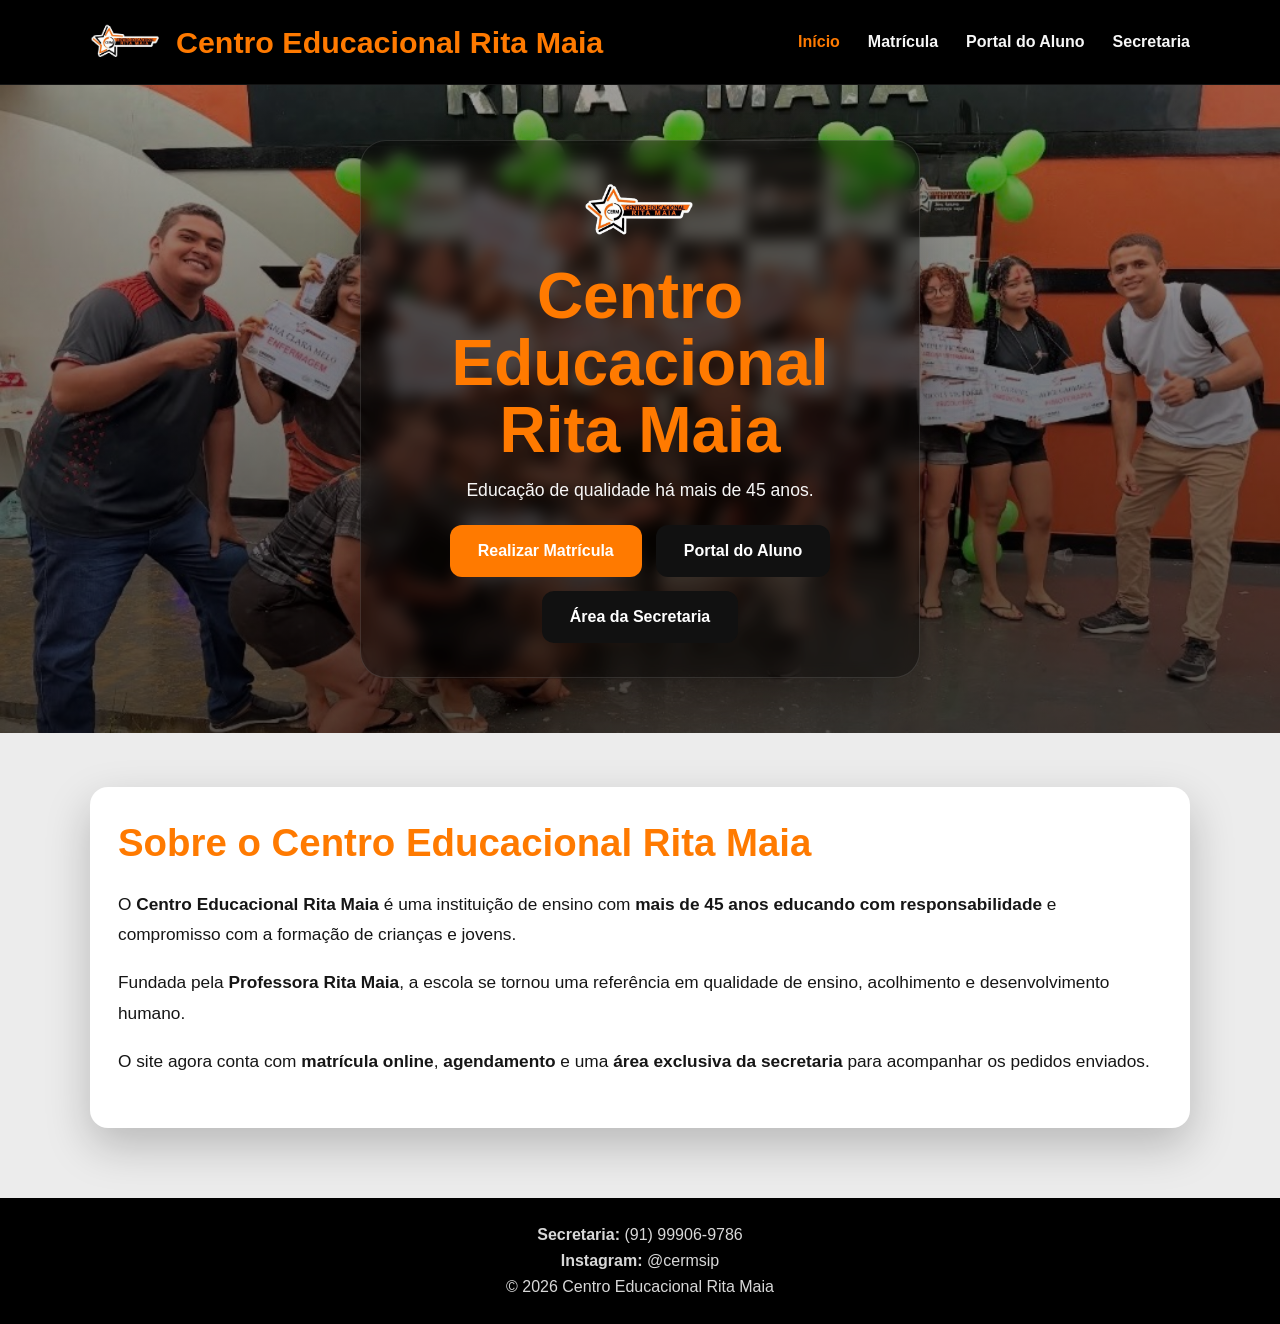
<file: index.html>
<!DOCTYPE html>
<html lang="pt-BR">
<head>
  <meta charset="UTF-8">
  <meta name="viewport" content="width=device-width, initial-scale=1.0">
  <title>Centro Educacional Rita Maia</title>
  <link rel="stylesheet" href="style.css">
</head>
<body>
  <header class="header">
    <div class="container nav-wrapper">
      <a href="index.html" class="brand" aria-label="Página inicial do Centro Educacional Rita Maia">
        <img src="logo.png" alt="Logo do Centro Educacional Rita Maia">
        <span>Centro Educacional Rita Maia</span>
      </a>

      <nav class="nav">
        <a href="index.html" class="active">Início</a>
        <a href="matricula.html">Matrícula</a>
        <a href="portal-aluno.html">Portal do Aluno</a>
        <a href="login.html">Secretaria</a>
      </nav>
    </div>
  </header>

  <main>
    <section class="hero">
      <div class="slides">
        <img src="escola1.jpg" class="slide active" alt="Alunos do Centro Educacional Rita Maia">
        <img src="escola2.jpg" class="slide" alt="Grupo de alunos em frente ao prédio histórico">
        <img src="escola3.jpg" class="slide" alt="Alunos uniformizados do Centro Educacional Rita Maia">
      </div>

      <div class="hero-overlay"></div>

      <div class="hero-content card-glass">
        <img src="logo.png" alt="Logo da escola" class="hero-logo">
        <h1>Centro Educacional<br>Rita Maia</h1>
        <p>Educação de qualidade há mais de 45 anos.</p>
        <div class="hero-actions">
          <a href="matricula.html" class="btn btn-primary">Realizar Matrícula</a>
          <a href="portal-aluno.html" class="btn btn-dark">Portal do Aluno</a>
          <a href="login.html" class="btn btn-dark">Área da Secretaria</a>
        </div>
      </div>
    </section>

    <section class="about-section">
      <div class="container about-card">
        <h2>Sobre o Centro Educacional Rita Maia</h2>

        <p>
          O <strong>Centro Educacional Rita Maia</strong> é uma instituição de ensino com
          <strong>mais de 45 anos educando com responsabilidade</strong> e compromisso com a formação
          de crianças e jovens.
        </p>

        <p>
          Fundada pela <strong>Professora Rita Maia</strong>, a escola se tornou uma referência em
          qualidade de ensino, acolhimento e desenvolvimento humano.
        </p>

        <p>
          O site agora conta com <strong>matrícula online</strong>, <strong>agendamento</strong> e uma
          <strong>área exclusiva da secretaria</strong> para acompanhar os pedidos enviados.
        </p>
      </div>
    </section>
  </main>

  <footer class="footer" id="contato">
    <div class="container footer-content">
      <p><strong>Secretaria:</strong> (91) 99906-9786</p>
      <p><strong>Instagram:</strong> @cermsip</p>
      <p>© 2026 Centro Educacional Rita Maia</p>
    </div>
  </footer>

  <script src="script.js"></script>
</body>
</html>
</file>
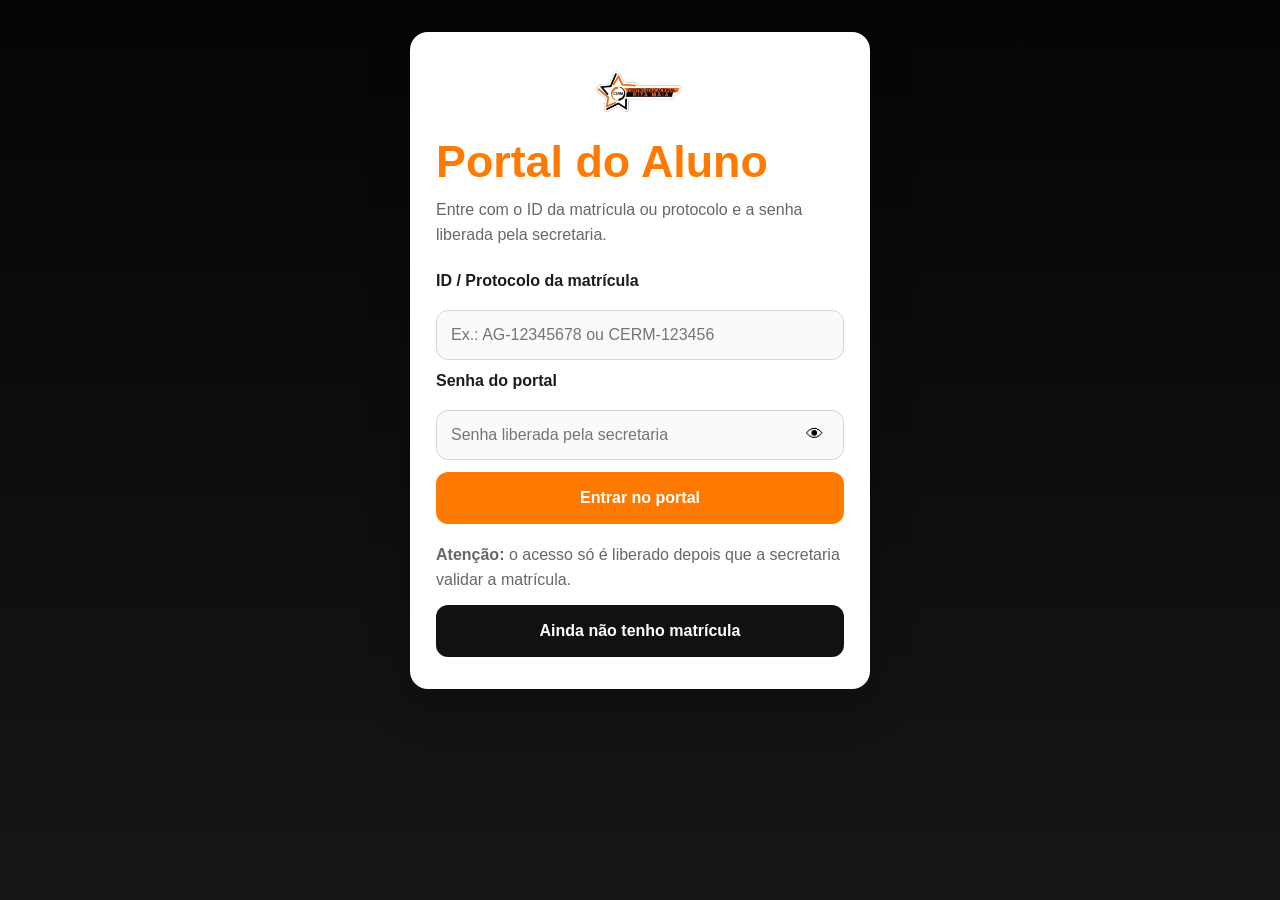
<file: aluno.html>
<!DOCTYPE html>
<html lang="pt-BR">
<head>
  <meta charset="UTF-8">
  <meta name="viewport" content="width=device-width, initial-scale=1.0">
  <title>Área do Aluno</title>
  <link rel="stylesheet" href="style.css">
</head>
<body class="admin-body">
  <div class="admin-layout student-layout">
    <aside class="admin-sidebar">
      <div>
        <img src="logo.png" alt="Logo da escola" class="sidebar-logo">
        <h2>Portal do Aluno</h2>
        <p id="alunoResumoLateral">Carregando dados do aluno...</p>
      </div>

      <nav class="admin-links">
        <a href="#visao-geral">Visão geral</a>
        <a href="#calendario">Calendário escolar</a>
        <a href="#notas">Notas</a>
        <a href="#historico">Histórico</a>
        <a href="#horarios">Horários</a>
        <a href="#avaliacoes">Avaliações</a>
        <a href="#mensalidades">Mensalidades</a>
        <a href="index.html">Voltar ao site</a>
      </nav>

      <button class="btn btn-dark btn-full" id="btnLogoutAluno">Sair</button>
    </aside>

    <main class="admin-content">
      <section class="admin-section" id="visao-geral">
        <div class="section-header">
          <div>
            <h1 id="tituloAluno">Portal do aluno</h1>
            <p id="subtituloAluno">Veja seus dados escolares atualizados pela secretaria.</p>
          </div>
        </div>

        <div class="stats-grid student-stats">
          <article class="stat-card">
            <span>Média geral</span>
            <strong id="mediaGeralAluno">--</strong>
          </article>
          <article class="stat-card">
            <span>Próxima avaliação</span>
            <strong id="proximaAvaliacaoAluno">---</strong>
          </article>
          <article class="stat-card">
            <span>Próximo vencimento</span>
            <strong id="proximoVencimentoAluno">---</strong>
          </article>
        </div>
      </section>

      <section class="admin-section" id="calendario">
        <div class="table-head">
          <h2>Calendário escolar</h2>
        </div>
        <div class="cards-list" id="listaCalendarioAluno"></div>
      </section>

      <section class="admin-section" id="notas">
        <div class="table-head">
          <h2>Notas por disciplina</h2>
        </div>
        <div class="table-wrap">
          <table>
            <thead>
              <tr>
                <th>Disciplina</th>
                <th>1ª Nota</th>
                <th>2ª Nota</th>
                <th>3ª Nota</th>
                <th>4ª Nota</th>
                <th>Média</th>
                <th>Status</th>
              </tr>
            </thead>
            <tbody id="listaNotasAluno"></tbody>
          </table>
        </div>
      </section>

      <section class="admin-section" id="historico">
        <div class="table-head">
          <h2>Histórico escolar</h2>
        </div>
        <div class="table-wrap">
          <table>
            <thead>
              <tr>
                <th>Ano letivo</th>
                <th>Série</th>
                <th>Situação</th>
                <th>Observação</th>
              </tr>
            </thead>
            <tbody id="listaHistoricoAluno"></tbody>
          </table>
        </div>
      </section>

      <section class="admin-section" id="horarios">
        <div class="table-head">
          <h2>Grade de horários</h2>
        </div>
        <div class="table-wrap">
          <table>
            <thead>
              <tr>
                <th>Dia</th>
                <th>Disciplina</th>
                <th>Horário</th>
                <th>Professor</th>
              </tr>
            </thead>
            <tbody id="listaHorariosAluno"></tbody>
          </table>
        </div>
      </section>

      <section class="admin-section" id="avaliacoes">
        <div class="table-head">
          <h2>Avaliações programadas</h2>
        </div>
        <div class="table-wrap">
          <table>
            <thead>
              <tr>
                <th>Disciplina</th>
                <th>Data</th>
                <th>Hora</th>
                <th>Tipo</th>
                <th>Conteúdo</th>
              </tr>
            </thead>
            <tbody id="listaAvaliacoesAluno"></tbody>
          </table>
        </div>
      </section>

      <section class="admin-section" id="mensalidades">
        <div class="table-head">
          <h2>Mensalidades</h2>
        </div>
        <div class="cards-list" id="listaMensalidadesAluno"></div>
      </section>
    </main>
  </div>

  <script src="portal.js"></script>
</body>
</html>
</file>
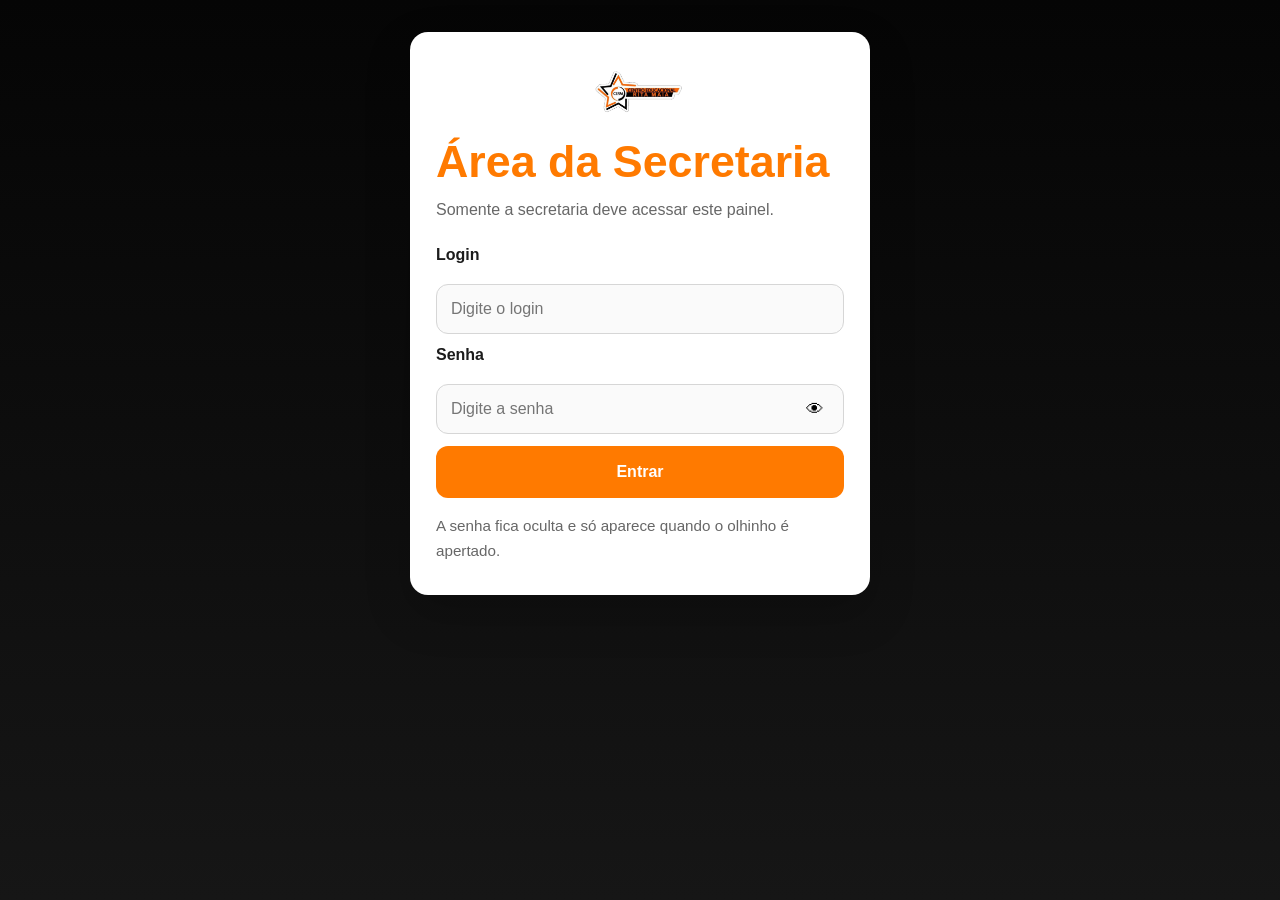
<file: login.html>
<!DOCTYPE html>
<html lang="pt-BR">
<head>
  <meta charset="UTF-8">
  <meta name="viewport" content="width=device-width, initial-scale=1.0">
  <title>Login da Secretaria</title>
  <link rel="stylesheet" href="style.css">
</head>
<body class="login-page">
  <main class="login-wrap">
    <section class="login-card">
      <img src="logo.png" alt="Logo da escola" class="form-logo">
      <h1>Área da Secretaria</h1>
      <p>Somente a secretaria deve acessar este painel.</p>

      <form id="formLoginSecretaria" class="login-form">
        <label for="usuario">Login</label>
        <input type="text" id="usuario" placeholder="Digite o login" required autocomplete="username">

        <label for="senha">Senha</label>
        <div class="password-field">
          <input type="password" id="senha" placeholder="Digite a senha" required autocomplete="current-password">
          <button type="button" class="toggle-password" id="toggleSenha" aria-label="Mostrar ou ocultar senha" aria-pressed="false">👁</button>
        </div>

        <button type="submit" class="btn btn-primary btn-full">Entrar</button>
      </form>

      <p class="login-tip">A senha fica oculta e só aparece quando o olhinho é apertado.</p>
    </section>
  </main>

  <script src="secretaria.js"></script>
</body>
</html>
</file>
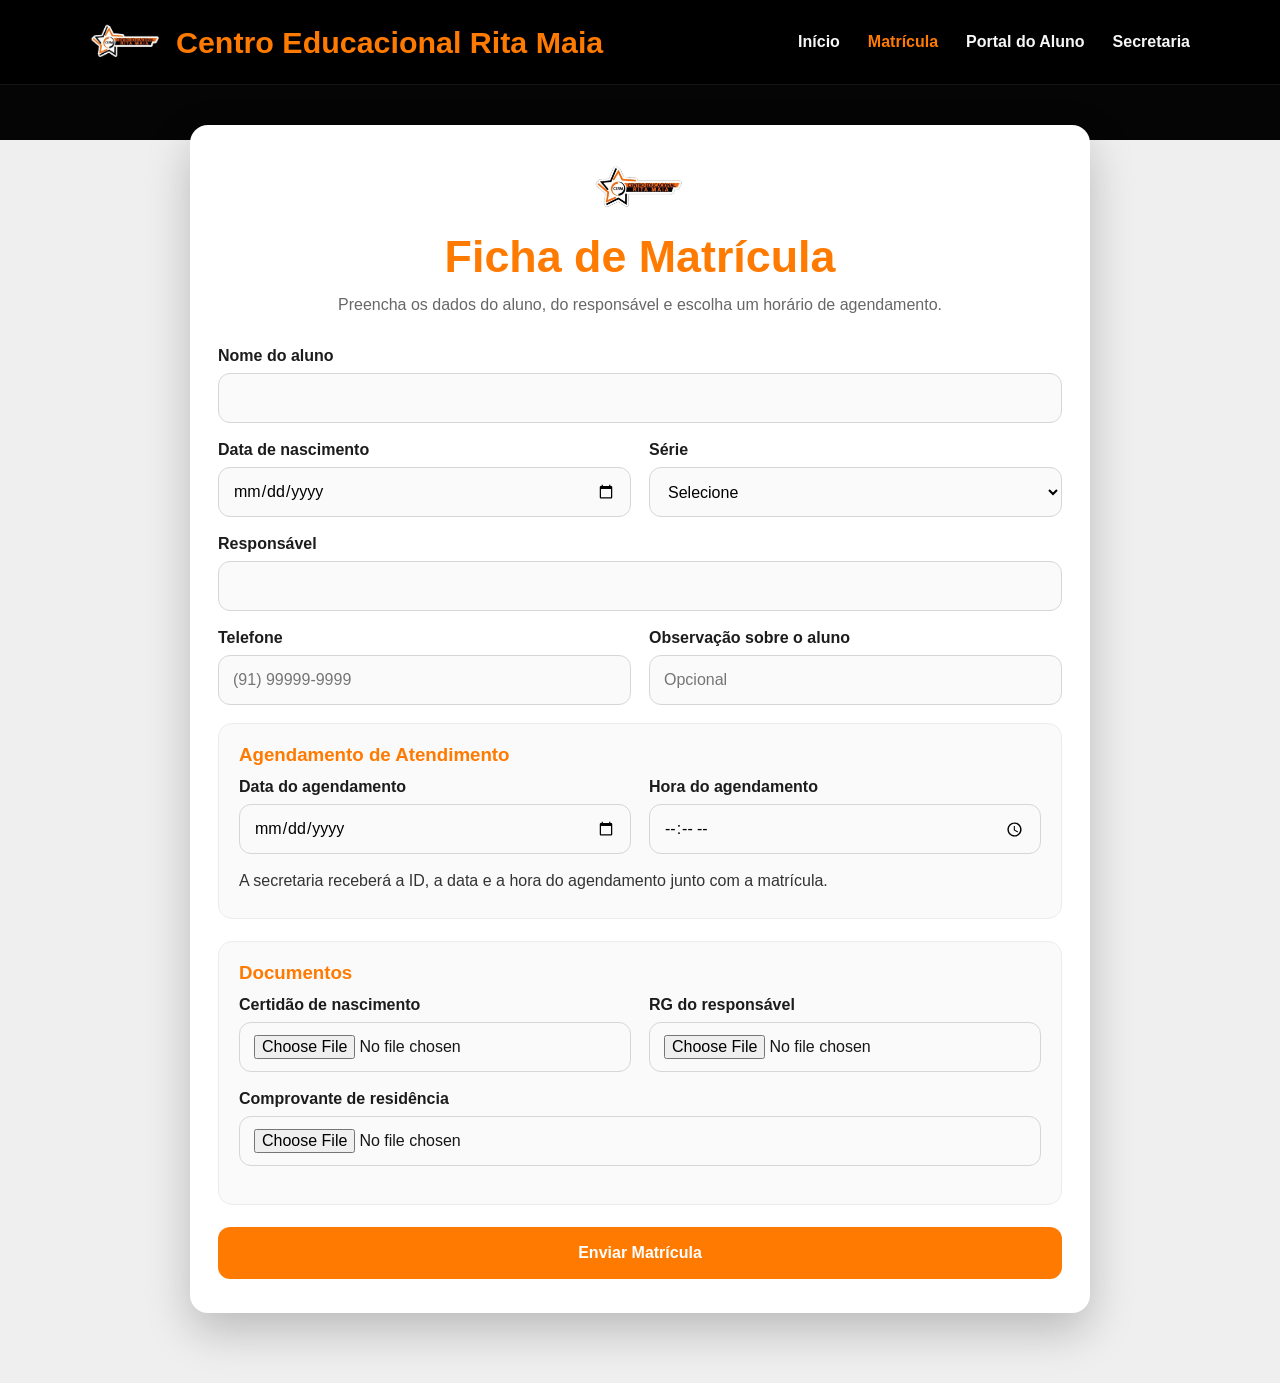
<file: matricula.html>
<!DOCTYPE html>
<html lang="pt-BR">
<head>
  <meta charset="UTF-8">
  <meta name="viewport" content="width=device-width, initial-scale=1.0">
  <title>Matrícula - Centro Educacional Rita Maia</title>
  <link rel="stylesheet" href="style.css">
</head>
<body class="page-soft-bg">
  <header class="header">
    <div class="container nav-wrapper">
      <a href="index.html" class="brand" aria-label="Página inicial do Centro Educacional Rita Maia">
        <img src="logo.png" alt="Logo do Centro Educacional Rita Maia">
        <span>Centro Educacional Rita Maia</span>
      </a>

      <nav class="nav">
        <a href="index.html">Início</a>
        <a href="matricula.html" class="active">Matrícula</a>
        <a href="portal-aluno.html">Portal do Aluno</a>
        <a href="login.html">Secretaria</a>
      </nav>
    </div>
  </header>

  <main class="form-page">
    <section class="form-wrapper">
      <div class="form-card">
        <div class="topo-formulario">
          <img src="logo.png" alt="Logo da escola" class="form-logo">
          <h1>Ficha de Matrícula</h1>
          <p>Preencha os dados do aluno, do responsável e escolha um horário de agendamento.</p>
        </div>

        <form id="formMatricula" class="matricula-form">
          <div class="grid-form">
            <div class="field full">
              <label for="nome">Nome do aluno</label>
              <input type="text" id="nome" required>
            </div>

            <div class="field">
              <label for="nascimento">Data de nascimento</label>
              <input type="date" id="nascimento" required>
            </div>

            <div class="field">
              <label for="serie">Série</label>
              <select id="serie" required>
                <option value="">Selecione</option>
                <option>Maternal</option>
                <option>1º Ano</option>
                <option>2º Ano</option>
                <option>3º Ano</option>
                <option>4º Ano</option>
                <option>5º Ano</option>
                <option>6º Ano</option>
                <option>7º Ano</option>
                <option>8º Ano</option>
                <option>9º Ano</option>
                <option>1º Ano do Ensino Médio</option>
                <option>2º Ano do Ensino Médio</option>
                <option>3º Ano do Ensino Médio</option>
              </select>
            </div>
          </div>

          <div id="precoBox" class="price-box">
            <h3>Informações de Pagamento</h3>
            <p id="matriculaPreco"></p>
            <p id="mensalidadePreco"></p>
            <p id="materialPreco"></p>
          </div>

          <div class="grid-form">
            <div class="field full">
              <label for="responsavel">Responsável</label>
              <input type="text" id="responsavel" required>
            </div>

            <div class="field">
              <label for="telefone">Telefone</label>
              <input type="tel" id="telefone" placeholder="(91) 99999-9999" required>
            </div>

            <div class="field">
              <label for="observacao">Observação sobre o aluno</label>
              <input type="text" id="observacao" placeholder="Opcional">
            </div>
          </div>

          <div class="documents-box">
            <h3>Agendamento de Atendimento</h3>
            <div class="grid-form">
              <div class="field">
                <label for="agendamentoData">Data do agendamento</label>
                <input type="date" id="agendamentoData" required>
              </div>

              <div class="field">
                <label for="agendamentoHora">Hora do agendamento</label>
                <input type="time" id="agendamentoHora" required>
              </div>
            </div>
            <p class="small-note">A secretaria receberá a ID, a data e a hora do agendamento junto com a matrícula.</p>
          </div>

          <div class="documents-box">
            <h3>Documentos</h3>
            <div class="grid-form">
              <div class="field">
                <label for="certidao">Certidão de nascimento</label>
                <input type="file" id="certidao">
              </div>

              <div class="field">
                <label for="rg">RG do responsável</label>
                <input type="file" id="rg">
              </div>

              <div class="field full">
                <label for="residencia">Comprovante de residência</label>
                <input type="file" id="residencia">
              </div>
            </div>
          </div>

          <button type="submit" class="btn btn-primary btn-full">Enviar Matrícula</button>
        </form>
      </div>
    </section>
  </main>

  <script src="script.js"></script>
</body>
</html>
</file>
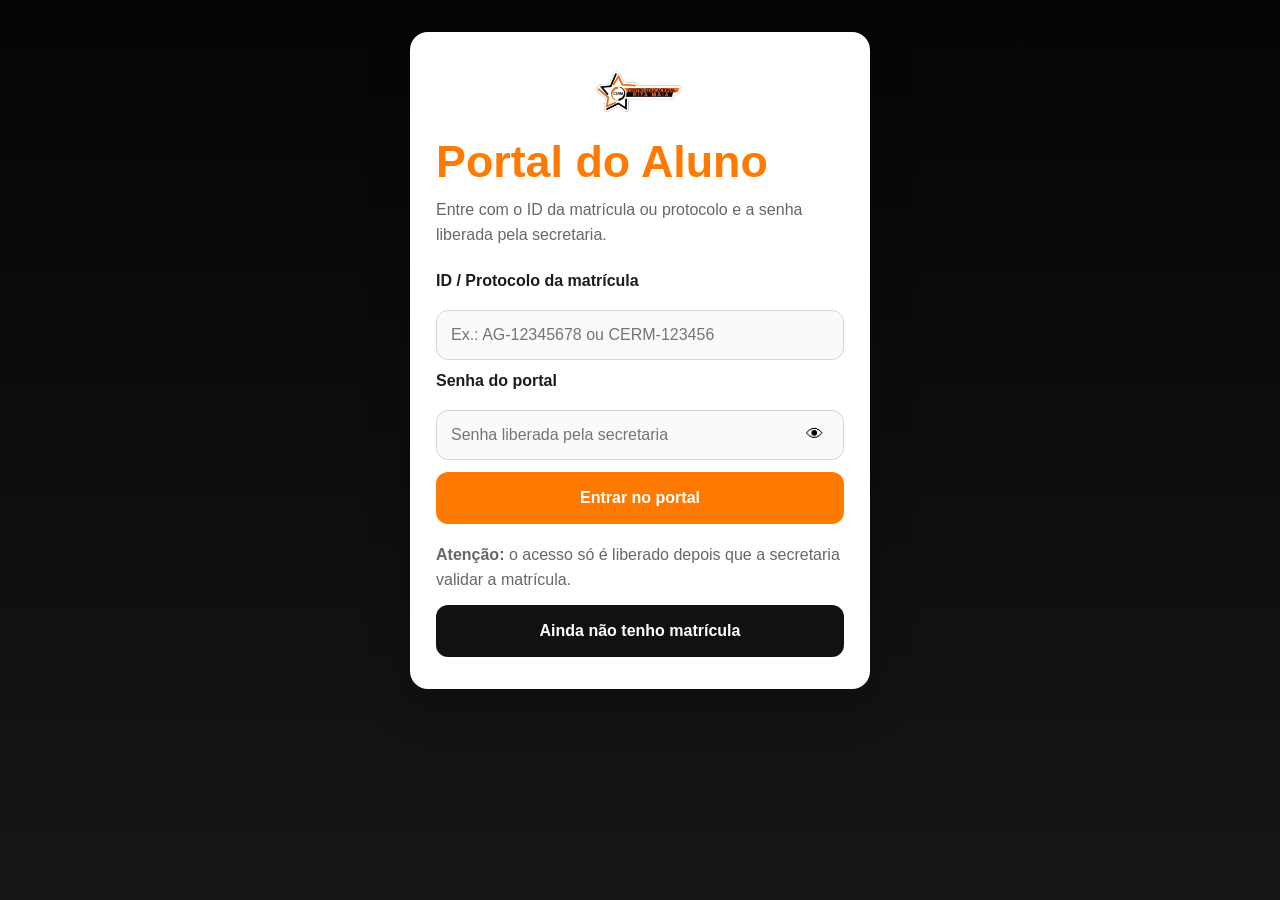
<file: portal-aluno.html>
<!DOCTYPE html>
<html lang="pt-BR">
<head>
  <meta charset="UTF-8">
  <meta name="viewport" content="width=device-width, initial-scale=1.0">
  <title>Portal do Aluno</title>
  <link rel="stylesheet" href="style.css">
</head>
<body class="login-page">
  <main class="login-wrap">
    <section class="login-card portal-card">
      <img src="logo.png" alt="Logo da escola" class="form-logo">
      <h1>Portal do Aluno</h1>
      <p>Entre com o ID da matrícula ou protocolo e a senha liberada pela secretaria.</p>

      <form id="formLoginAluno" class="login-form">
        <label for="alunoProtocolo">ID / Protocolo da matrícula</label>
        <input type="text" id="alunoProtocolo" placeholder="Ex.: AG-12345678 ou CERM-123456" required>

        <label for="alunoSenha">Senha do portal</label>
        <div class="password-field">
          <input type="password" id="alunoSenha" placeholder="Senha liberada pela secretaria" required>
          <button type="button" id="toggleSenhaAluno" class="toggle-password" aria-label="Mostrar senha" aria-pressed="false">👁</button>
        </div>

        <button type="submit" class="btn btn-primary btn-full">Entrar no portal</button>
      </form>

      <div class="portal-help">
        <p><strong>Atenção:</strong> o acesso só é liberado depois que a secretaria validar a matrícula.</p>
        <a href="matricula.html" class="btn btn-dark btn-full">Ainda não tenho matrícula</a>
      </div>
    </section>
  </main>

  <script src="portal.js"></script>
</body>
</html>
</file>
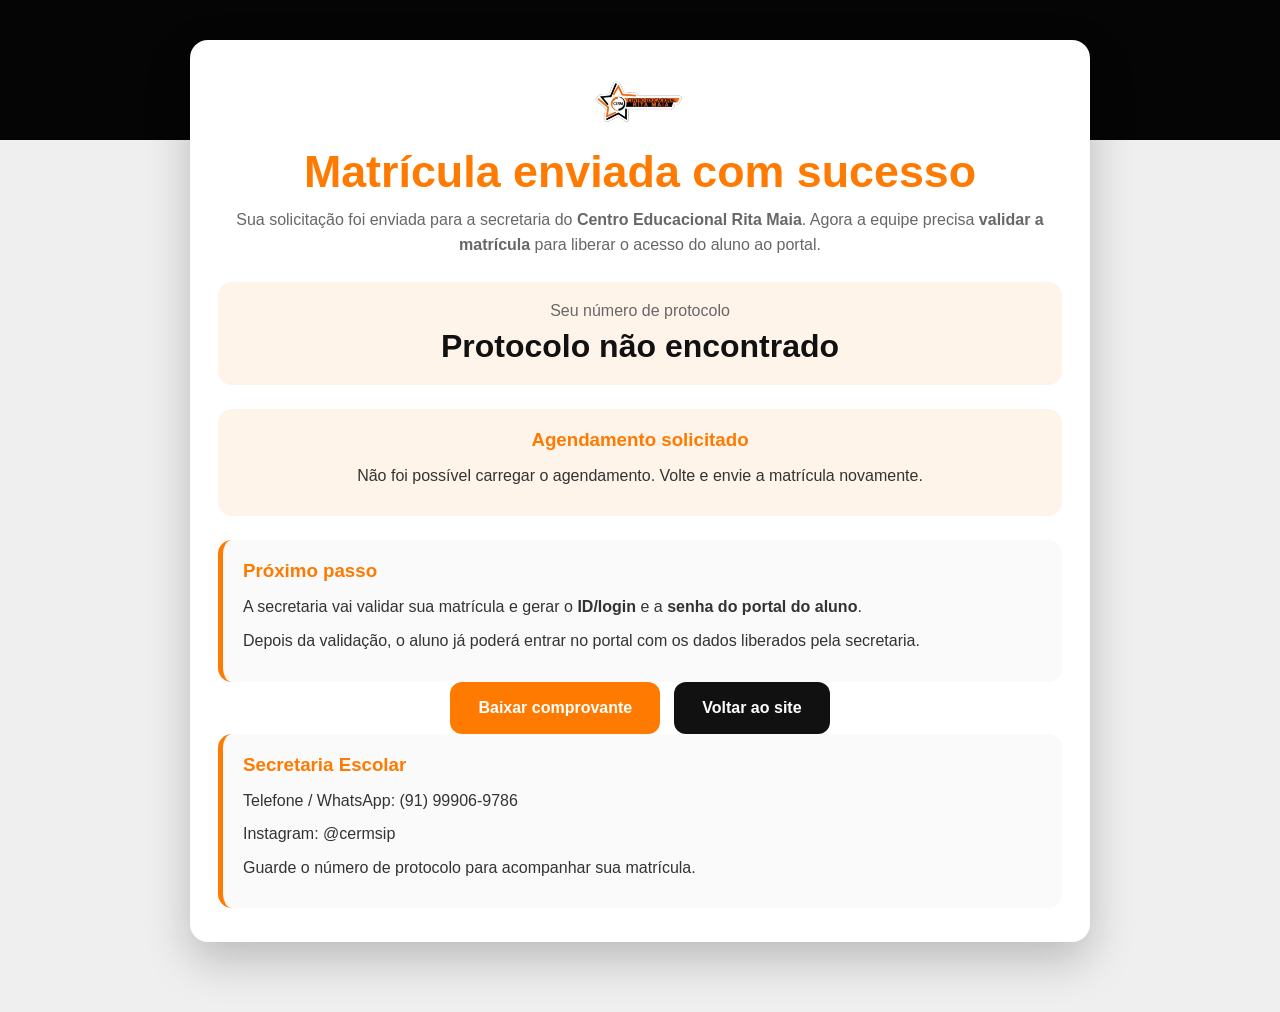
<file: sucesso.html>
<!DOCTYPE html>
<html lang="pt-BR">
<head>
  <meta charset="UTF-8">
  <meta name="viewport" content="width=device-width, initial-scale=1.0">
  <title>Matrícula enviada - Centro Educacional Rita Maia</title>
  <link rel="stylesheet" href="style.css">
</head>
<body class="page-soft-bg success-page">
  <main class="success-wrapper">
    <section class="success-card">
      <img src="logo.png" alt="Logo do Centro Educacional Rita Maia" class="form-logo">
      <h1>Matrícula enviada com sucesso</h1>
      <p>
        Sua solicitação foi enviada para a secretaria do <strong>Centro Educacional Rita Maia</strong>.
        Agora a equipe precisa <strong>validar a matrícula</strong> para liberar o acesso do aluno ao portal.
      </p>

      <div class="protocol-box">
        <span>Seu número de protocolo</span>
        <strong id="protocolo">Carregando...</strong>
      </div>

      <div class="agendamento-resumo" id="agendamentoResumo">
        <h3>Agendamento solicitado</h3>
        <p id="agendamentoTexto">Carregando...</p>
      </div>

      <div class="notice-box validation-box">
        <h3>Próximo passo</h3>
        <p>A secretaria vai validar sua matrícula e gerar o <strong>ID/login</strong> e a <strong>senha do portal do aluno</strong>.</p>
        <p>Depois da validação, o aluno já poderá entrar no portal com os dados liberados pela secretaria.</p>
      </div>

      <div class="success-actions">
        <button class="btn btn-primary" onclick="baixarComprovante()">Baixar comprovante</button>
        <button class="btn btn-dark" onclick="voltarSite()">Voltar ao site</button>
      </div>

      <div class="notice-box">
        <h3>Secretaria Escolar</h3>
        <p>Telefone / WhatsApp: (91) 99906-9786</p>
        <p>Instagram: @cermsip</p>
        <p>Guarde o número de protocolo para acompanhar sua matrícula.</p>
      </div>
    </section>
  </main>

  <script src="script.js"></script>
</body>
</html>
</file>
<file: style.css>
:root {
  --bg: #050505;
  --surface: #ffffff;
  --surface-soft: #f4f4f4;
  --text: #161616;
  --text-light: #f7f7f7;
  --muted: #676767;
  --primary: #ff7a00;
  --primary-dark: #d96500;
  --border: rgba(255, 255, 255, 0.08);
  --shadow: 0 18px 45px rgba(0, 0, 0, 0.22);
  --radius: 18px;
}

* {
  margin: 0;
  padding: 0;
  box-sizing: border-box;
}

body {
  font-family: Arial, Helvetica, sans-serif;
  background: var(--bg);
  color: var(--text);
}

img {
  max-width: 100%;
  display: block;
}

a {
  text-decoration: none;
}

button,
input,
select {
  font: inherit;
}

.container {
  width: min(1100px, calc(100% - 32px));
  margin: 0 auto;
}

.header {
  position: sticky;
  top: 0;
  z-index: 50;
  background: rgba(0, 0, 0, 0.92);
  border-bottom: 1px solid var(--border);
  backdrop-filter: blur(10px);
}

.nav-wrapper {
  min-height: 84px;
  display: flex;
  align-items: center;
  justify-content: space-between;
  gap: 20px;
}

.brand {
  display: flex;
  align-items: center;
  gap: 14px;
  color: var(--primary);
  font-size: 1.9rem;
  font-weight: 700;
}

.brand img {
  width: 72px;
  height: auto;
}

.nav {
  display: flex;
  align-items: center;
  gap: 28px;
}

.nav a {
  color: var(--text-light);
  font-weight: 700;
  transition: 0.25s ease;
}

.nav a:hover,
.nav a.active {
  color: var(--primary);
}

.hero {
  position: relative;
  min-height: 72vh;
  overflow: hidden;
  display: flex;
  align-items: center;
  justify-content: center;
}

.slides {
  position: absolute;
  inset: 0;
}

.slide {
  position: absolute;
  inset: 0;
  width: 100%;
  height: 100%;
  object-fit: cover;
  opacity: 0;
  transform: scale(1.05);
  transition: opacity 1s ease, transform 6s ease;
}

.slide.active {
  opacity: 1;
  transform: scale(1);
}

.hero-overlay {
  position: absolute;
  inset: 0;
  background:
    linear-gradient(to bottom, rgba(0, 0, 0, 0.35), rgba(0, 0, 0, 0.68)),
    radial-gradient(circle at center, rgba(255, 122, 0, 0.12), transparent 50%);
}

.hero-content {
  position: relative;
  z-index: 2;
  width: min(560px, calc(100% - 32px));
  text-align: center;
  color: var(--text-light);
}

.card-glass {
  background: rgba(0, 0, 0, 0.42);
  border: 1px solid rgba(255, 255, 255, 0.12);
  backdrop-filter: blur(8px);
  border-radius: 26px;
  padding: 34px 28px;
  box-shadow: var(--shadow);
}

.hero-logo {
  width: 115px;
  margin: 0 auto 16px;
}

.hero h1 {
  font-size: clamp(2.2rem, 5vw, 4rem);
  color: var(--primary);
  line-height: 1.05;
  margin-bottom: 16px;
}

.hero p {
  font-size: 1.1rem;
  margin-bottom: 24px;
}

.hero-actions,
.success-actions {
  display: flex;
  justify-content: center;
  gap: 14px;
  flex-wrap: wrap;
}

.btn {
  display: inline-flex;
  align-items: center;
  justify-content: center;
  min-height: 52px;
  padding: 0 28px;
  border: none;
  border-radius: 12px;
  cursor: pointer;
  font-weight: 700;
  transition: 0.25s ease;
}

.btn-primary {
  background: var(--primary);
  color: white;
}

.btn-primary:hover {
  background: var(--primary-dark);
  transform: translateY(-1px);
}

.btn-dark {
  background: #111;
  color: white;
}

.btn-dark:hover {
  background: #222;
}

.btn-full {
  width: 100%;
}

.about-section {
  background: #ececec;
  padding: 54px 0 70px;
}

.about-card,
.form-card,
.success-card,
.login-card,
.stat-card,
.admin-section {
  background: var(--surface);
  border-radius: var(--radius);
  box-shadow: var(--shadow);
}

.about-card {
  padding: 34px 28px;
}

.about-card h2 {
  color: var(--primary);
  font-size: clamp(1.8rem, 3vw, 2.6rem);
  margin-bottom: 24px;
}

.about-card p {
  font-size: 1.08rem;
  line-height: 1.75;
  margin-bottom: 18px;
}

.footer {
  background: #000;
  color: #d8d8d8;
  padding: 28px 0;
}

.footer-content {
  display: grid;
  gap: 8px;
  text-align: center;
}

.page-soft-bg {
  background: linear-gradient(180deg, #050505 0 140px, #efefef 140px 100%);
}

.form-page,
.success-page {
  padding: 40px 16px 70px;
}

.form-wrapper,
.success-wrapper {
  width: min(900px, 100%);
  margin: 0 auto;
}

.form-card,
.success-card {
  padding: 34px 28px;
}

.topo-formulario,
.success-card {
  text-align: center;
}

.form-logo {
  width: 92px;
  margin: 0 auto 14px;
}

.topo-formulario h1,
.success-card h1,
.login-card h1 {
  color: var(--primary);
  font-size: clamp(1.9rem, 4vw, 2.8rem);
  margin-bottom: 10px;
}

.topo-formulario p,
.success-card p,
.login-card p {
  color: var(--muted);
  line-height: 1.6;
}

.matricula-form {
  margin-top: 30px;
}

.grid-form {
  display: grid;
  grid-template-columns: repeat(2, minmax(0, 1fr));
  gap: 18px;
  margin-bottom: 18px;
}

.field {
  display: flex;
  flex-direction: column;
}

.field.full {
  grid-column: 1 / -1;
}

.field label,
.login-form label {
  margin-bottom: 8px;
  font-weight: 700;
  color: #1c1c1c;
}

.field input,
.field select,
.login-form input,
.table-head input {
  width: 100%;
  min-height: 50px;
  border: 1px solid #d6d6d6;
  border-radius: 12px;
  padding: 12px 14px;
  background: #fafafa;
  outline: none;
  transition: 0.2s ease;
}

.field input:focus,
.field select:focus,
.login-form input:focus,
.table-head input:focus {
  border-color: var(--primary);
  background: white;
  box-shadow: 0 0 0 4px rgba(255, 122, 0, 0.1);
}

.price-box,
.documents-box,
.notice-box,
.protocol-box,
.agendamento-resumo {
  border-radius: 14px;
  padding: 20px;
}

.price-box {
  display: none;
  background: #fff4ea;
  border-left: 5px solid var(--primary);
  margin: 8px 0 22px;
}

.price-box h3,
.documents-box h3,
.notice-box h3,
.agendamento-resumo h3 {
  color: var(--primary);
  margin-bottom: 12px;
}

.price-box p,
.notice-box p,
.agendamento-resumo p,
.small-note {
  color: #333;
  margin-bottom: 8px;
}

.documents-box {
  background: #fafafa;
  border: 1px solid #ececec;
  margin-bottom: 22px;
}

.protocol-box,
.agendamento-resumo {
  background: #fff4ea;
  margin: 24px 0;
}

.protocol-box span {
  display: block;
  color: var(--muted);
  margin-bottom: 8px;
}

.protocol-box strong {
  display: block;
  font-size: clamp(1.4rem, 4vw, 2rem);
  color: #111;
}

.notice-box {
  background: #fafafa;
  border-left: 5px solid var(--primary);
  text-align: left;
}

.login-page {
  min-height: 100vh;
  display: grid;
  place-items: center;
  background: linear-gradient(180deg, #050505, #161616);
  padding: 24px;
}

.login-wrap {
  width: min(460px, 100%);
}

.login-card {
  padding: 32px 26px;
}

.login-form {
  display: grid;
  gap: 12px;
  margin-top: 24px;
}

.password-field {
  position: relative;
}

.password-field input {
  padding-right: 56px;
}

.toggle-password {
  position: absolute;
  top: 50%;
  right: 10px;
  transform: translateY(-50%);
  width: 38px;
  height: 38px;
  border: none;
  border-radius: 10px;
  background: #f1f1f1;
  cursor: pointer;
}

.login-tip {
  margin-top: 16px;
  font-size: 0.95rem;
}

.admin-body {
  background: #f2f2f2;
}

.admin-layout {
  min-height: 100vh;
  display: grid;
  grid-template-columns: 280px 1fr;
}

.admin-sidebar {
  background: #0d0d0d;
  color: white;
  padding: 28px 20px;
  display: flex;
  flex-direction: column;
  justify-content: space-between;
  gap: 28px;
}

.sidebar-logo {
  width: 84px;
  margin-bottom: 16px;
}

.admin-sidebar h2 {
  color: var(--primary);
  margin-bottom: 8px;
}

.admin-links {
  display: grid;
  gap: 10px;
}

.admin-links a {
  color: #fff;
  padding: 12px 14px;
  border-radius: 12px;
  background: rgba(255,255,255,0.06);
}

.admin-links a:hover {
  background: rgba(255,255,255,0.12);
}

.admin-content {
  padding: 28px;
  display: grid;
  gap: 24px;
}

.admin-section {
  padding: 24px;
}

.section-header,
.table-head {
  display: flex;
  justify-content: space-between;
  align-items: center;
  gap: 16px;
  flex-wrap: wrap;
}

.section-header h1,
.table-head h2 {
  color: var(--primary);
}

.stats-grid {
  display: grid;
  grid-template-columns: repeat(3, minmax(0, 1fr));
  gap: 18px;
  margin-top: 20px;
}

.stat-card {
  padding: 22px;
}

.stat-card span {
  color: var(--muted);
  display: block;
  margin-bottom: 8px;
}

.stat-card strong {
  font-size: 1.45rem;
}

.table-wrap {
  overflow-x: auto;
  margin-top: 18px;
}

table {
  width: 100%;
  border-collapse: collapse;
  min-width: 900px;
}

thead th {
  background: #111;
  color: white;
  text-align: left;
  padding: 14px;
  font-size: 0.95rem;
}

tbody td {
  background: white;
  border-bottom: 1px solid #ececec;
  padding: 14px;
  vertical-align: top;
}

.empty-state {
  text-align: center;
  color: var(--muted);
}

@media (max-width: 900px) {
  .brand {
    font-size: 1.4rem;
  }

  .brand img {
    width: 58px;
  }

  .admin-layout {
    grid-template-columns: 1fr;
  }

  .stats-grid {
    grid-template-columns: 1fr;
  }
}

@media (max-width: 760px) {
  .nav-wrapper {
    flex-direction: column;
    justify-content: center;
    padding: 16px 0;
  }

  .nav {
    gap: 18px;
    flex-wrap: wrap;
    justify-content: center;
  }

  .hero {
    min-height: 66vh;
  }

  .grid-form {
    grid-template-columns: 1fr;
  }

  .form-card,
  .success-card,
  .about-card,
  .admin-section {
    padding: 24px 18px;
  }

  .admin-content {
    padding: 16px;
  }
}

@media (max-width: 520px) {
  .brand {
    font-size: 1.08rem;
    gap: 10px;
  }

  .brand img {
    width: 48px;
  }

  .hero-content {
    width: calc(100% - 24px);
  }

  .card-glass {
    padding: 24px 16px;
    border-radius: 18px;
  }

  .hero p {
    font-size: 1rem;
  }
}


.portal-card {
  width: min(520px, 100%);
}

.portal-help {
  margin-top: 18px;
  display: grid;
  gap: 12px;
}

.admin-form {
  display: grid;
  gap: 14px;
  margin-top: 16px;
}

.admin-form input,
.admin-form select {
  width: 100%;
  min-height: 48px;
  border: 1px solid #d6d6d6;
  border-radius: 12px;
  padding: 12px 14px;
  background: #fafafa;
}

.admin-grid-4,
.admin-grid-5,
.admin-grid-6 {
  grid-template-columns: repeat(4, minmax(0, 1fr));
}

.admin-grid-5 {
  grid-template-columns: repeat(5, minmax(0, 1fr));
}

.admin-grid-6 {
  grid-template-columns: repeat(6, minmax(0, 1fr));
}

.cards-list {
  display: grid;
  grid-template-columns: repeat(auto-fit, minmax(220px, 1fr));
  gap: 16px;
  margin-top: 18px;
}

.info-card {
  background: #fff;
  border: 1px solid #ececec;
  border-radius: 16px;
  padding: 18px;
  box-shadow: 0 10px 24px rgba(0,0,0,0.06);
}

.info-card h3 {
  color: #111;
  margin: 10px 0;
}

.info-card p {
  color: #444;
  line-height: 1.5;
  margin-top: 6px;
}

.badge {
  display: inline-flex;
  align-items: center;
  min-height: 30px;
  padding: 0 12px;
  border-radius: 999px;
  background: #fff4ea;
  color: var(--primary-dark);
  font-size: 0.9rem;
  font-weight: 700;
}

.card-paid {
  border-left: 5px solid #0f9d58;
}

.card-pending {
  border-left: 5px solid var(--primary);
}

.empty-card {
  color: var(--muted);
}

.student-stats,
.secretary-stats {
  grid-template-columns: repeat(4, minmax(0, 1fr));
}

.quick-links {
  margin-top: 18px;
  display: flex;
  gap: 12px;
  flex-wrap: wrap;
}

@media (max-width: 1100px) {
  .admin-grid-5,
  .admin-grid-6,
  .admin-grid-4 {
    grid-template-columns: repeat(2, minmax(0, 1fr));
  }
}

@media (max-width: 760px) {
  .admin-grid-5,
  .admin-grid-6,
  .admin-grid-4 {
    grid-template-columns: 1fr;
  }

  .student-stats,
  .secretary-stats {
    grid-template-columns: 1fr;
  }
}

.password-field {
  position: relative;
  display: flex;
  align-items: center;
}

.password-field input {
  width: 100%;
  padding-right: 52px;
}

.toggle-password {
  position: absolute;
  right: 10px;
  border: none;
  background: transparent;
  cursor: pointer;
  font-size: 1.1rem;
}

.table-badge {
  display: inline-flex;
  align-items: center;
  justify-content: center;
  padding: 6px 12px;
  border-radius: 999px;
  font-size: 0.82rem;
  font-weight: 700;
}

.badge-success {
  background: #e9f9ef;
  color: #0f7a43;
}

.badge-warning {
  background: #fff5e6;
  color: #a45b00;
}

.table-mini {
  margin-top: 6px;
  color: var(--muted);
  font-size: 0.82rem;
  line-height: 1.35;
}

.action-stack {
  display: flex;
  flex-direction: column;
  gap: 8px;
}

.btn-sm {
  min-height: auto;
  padding: 10px 12px;
  font-size: 0.88rem;
}

.btn-outline {
  background: transparent;
  color: var(--primary-dark);
  border: 1px solid rgba(105, 40, 21, 0.2);
}

.btn-outline:disabled,
.btn-dark:disabled,
.btn-primary:disabled {
  opacity: 0.55;
  cursor: not-allowed;
}

.validation-box {
  border-left: 5px solid var(--primary);
}


.import-box {
  background: #f8fafc;
  border: 1px solid rgba(15, 23, 42, 0.08);
  border-radius: 18px;
  padding: 18px;
}

.import-actions {
  display: flex;
  flex-wrap: wrap;
  gap: 12px;
  align-items: center;
  margin: 16px 0 10px;
}

.import-actions input[type="file"] {
  flex: 1 1 280px;
  padding: 12px;
  border: 1px solid #cbd5e1;
  border-radius: 12px;
  background: #fff;
}

.import-feedback {
  padding: 12px 14px;
  border-radius: 12px;
  background: #fff;
  border: 1px dashed #cbd5e1;
  color: #334155;
}


/* Estabilidade do portal do aluno no mobile */
html {
  -webkit-text-size-adjust: 100%;
  scroll-behavior: auto;
}

body.login-page {
  min-height: 100dvh;
  align-items: start;
  padding-top: 32px;
  padding-bottom: 32px;
}

.login-card,
.portal-card,
.admin-section,
.stat-card,
.info-card,
.table-wrap,
.admin-sidebar,
.admin-content {
  transform: none !important;
  animation: none !important;
}

@media (max-width: 900px) {
  .admin-sidebar {
    position: static;
  }
}

@media (max-width: 640px) {
  .login-wrap,
  .portal-card {
    width: 100%;
  }

  .login-card,
  .portal-card {
    padding: 24px 18px;
  }

  .password-field input,
  .login-form input {
    min-height: 52px;
  }
}
</file>
